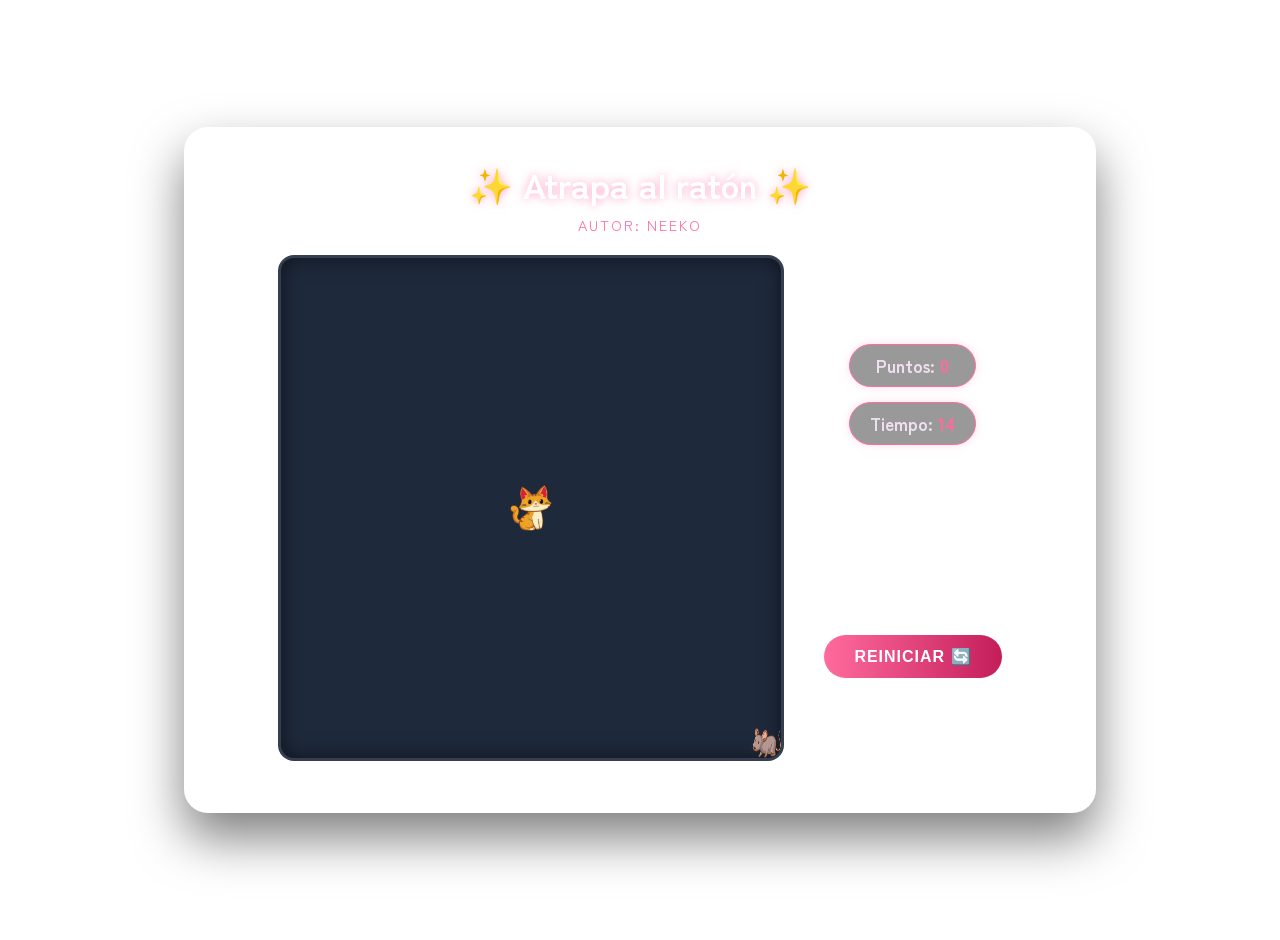
<file: index.html>
<!DOCTYPE html>
<html lang="es">
<head>
  <meta charset="UTF-8">
  <meta name="viewport" content="width=device-width, initial-scale=1.0">
  <title>Juego Cazando</title>
  <link href="https://fonts.googleapis.com/css2?family=Zen+Kaku+Gothic+New:wght@400;700&display=swap" rel="stylesheet">
  <link rel="stylesheet" href="cazando.css">
</head>
<body onload="iniciarJuego()">

  <div class="glass-container">
    <div class="header-titles">
      <h1>✨ Atrapa al ratón ✨</h1>
      <h3>Autor: Neeko</h3>
    </div>

    <div class="game-layout">
      
      <div class="game-board">
        <canvas id="areaJuego" width="500" height="500"></canvas>
      </div>

      <div class="game-sidebar">
        <div class="panel">
          <div class="badge">Puntos: <span id="puntos">0</span></div>
          <div class="badge">Tiempo: <span id="tiempo">15</span></div>
        </div>

        <div class="controles">
          <button class="btn-neo" onclick="moverArriba()">⬆</button>
          <div class="btn-row">
            <button class="btn-neo" onclick="moverIzquierda()">⬅</button>
            <button class="btn-neo" onclick="moverAbajo()">⬇</button>
            <button class="btn-neo" onclick="moverDerecha()">➡</button>
          </div>
          <button class="btn-action" onclick="reiniciarJuego()">REINICIAR 🔄</button>
        </div>
      </div>
      
    </div>

    <p id="mensaje"></p>
  </div>

  <div id="modalJuego" class="modal-overlay">
    <div class="modal-glass">
      <h2 id="modalTitulo">Mensaje</h2>
      <p id="modalTexto"></p>
      <button class="btn-action" onclick="cerrarModal()">Aceptar</button>
    </div>
  </div>

  <script src="utils.js"></script>
  <script src="cazando.js"></script>
  
  <script>
    function mostrarModal(titulo, texto) {
      document.getElementById('modalTitulo').innerText = titulo;
      document.getElementById('modalTexto').innerText = texto;
      document.getElementById('modalJuego').style.display = 'flex';
    }

    function cerrarModal() {
      document.getElementById('modalJuego').style.display = 'none';
    }
  </script>
</body>
</html>
</file>
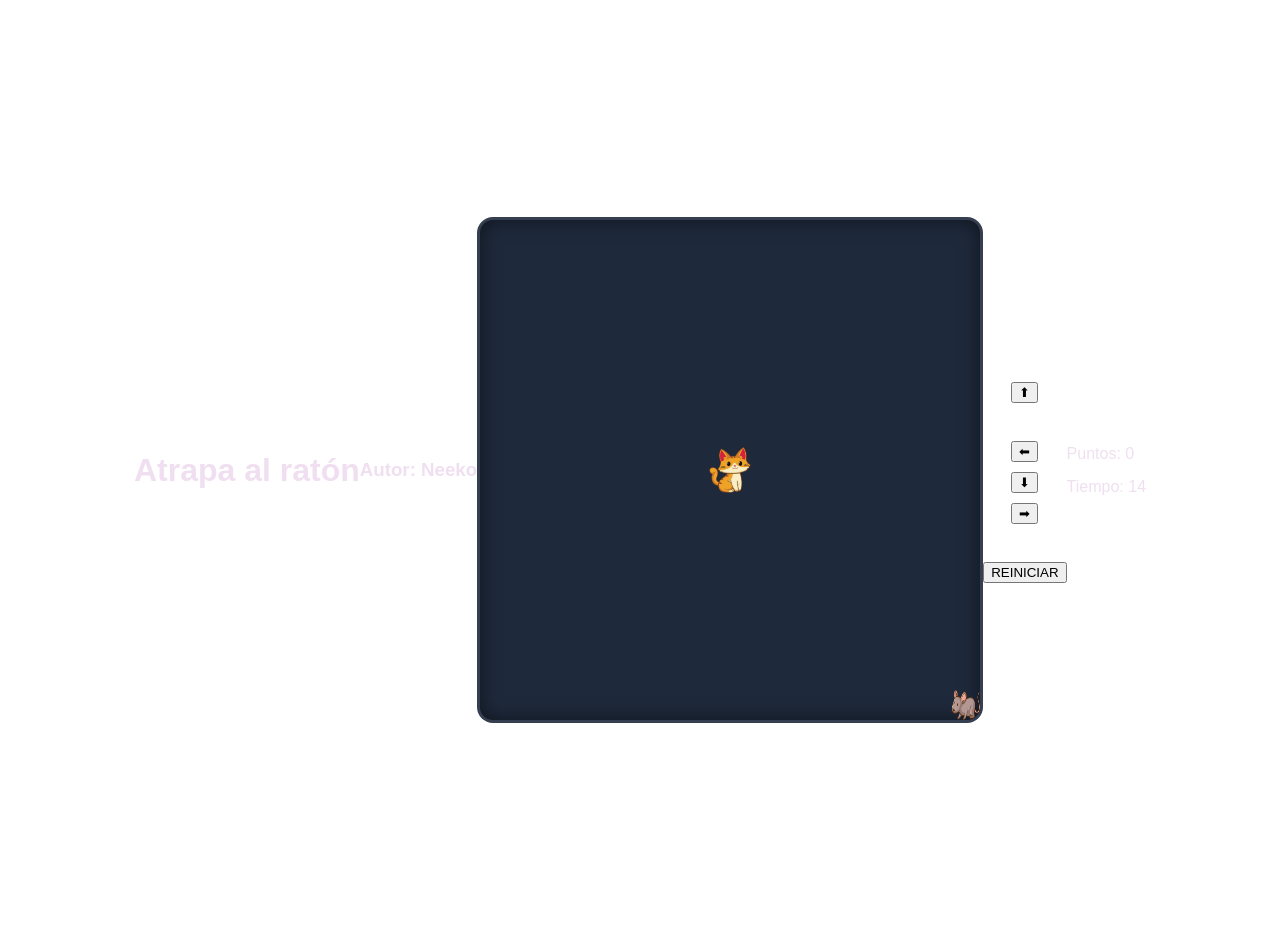
<file: cazando.html>
<!DOCTYPE html>
<html>
<head>
  <title>Juego Cazando</title>
  <link rel="stylesheet" href="cazando.css">
</head>
<body onload="iniciarJuego()">

  <h1>Atrapa al ratón</h1>
  <h3>Autor: Neeko</h3>

  <canvas id="areaJuego" width="500" height="500"></canvas>

  <div class="controles">
    <button onclick="moverArriba()">⬆</button>
    <br>
    <button onclick="moverIzquierda()">⬅</button>
    <button onclick="moverAbajo()">⬇</button>
    <button onclick="moverDerecha()">➡</button>
    <br>
    <button onclick="reiniciarJuego()">REINICIAR</button>
  </div>

  <div class="panel">
    <span>Puntos: <span id="puntos">0</span></span>
    <span>Tiempo: <span id="tiempo">15</span></span>
  </div>

  <p id="mensaje"></p>

  <script src="utils.js"></script>
  <script src="cazando.js"></script>
</body>
</html>
</file>
<file: cazando.css>
/* Variables de tema anime/moderno */
:root {
  --bg-gradient: linear-gradient(135deg, #0f0c29, #302b63, #24243e);
  --glass-bg: rgba(255, 255, 255, 0.08);
  --glass-border: rgba(255, 255, 255, 0.15);
  --accent-pink: #ff6b9d;
  --text-main: #f0dff0;
  --canvas-bg: #1e293b;
}

body {
  margin: 0;
  padding: 20px;
  min-height: 100vh;
  display: flex;
  justify-content: center;
  align-items: center;
  font-family: 'Zen Kaku Gothic New', sans-serif;
  
  /* Se agrega la imagen de fondo desde internet  */
  background-image: url('https://images.unsplash.com/photo-1534447677768-be436bb09401?q=80&w=1920&auto=format&fit=crop');
  background-size: cover;
  background-position: center;
  background-attachment: fixed;
  
  color: var(--text-main);
}

/* Contenedor principal efecto cristal */
.glass-container {
  background: var(--glass-bg);
  backdrop-filter: blur(12px);
  -webkit-backdrop-filter: blur(12px);
  border: 1px solid var(--glass-border);
  border-radius: 24px;
  padding: 30px;
  box-shadow: 0 25px 50px rgba(0, 0, 0, 0.5);
  text-align: center;
  max-width: 850px;
  width: 95%;
}

.header-titles h1 {
  margin: 0 0 5px 0;
  font-size: 2.2rem;
  color: #fff;
  text-shadow: 0 0 10px rgba(255, 107, 157, 0.6);
}

.header-titles h3 {
  margin: 0 0 20px 0;
  color: var(--accent-pink);
  font-weight: 400;
  letter-spacing: 2px;
  text-transform: uppercase;
  font-size: 0.9rem;
}

/* Panel de Puntuación */
.panel {
  display: flex;
  flex-direction: column;
  gap: 15px;
}

.badge {
  background: rgba(0, 0, 0, 0.4);
  border: 1px solid var(--accent-pink);
  padding: 8px 20px;
  border-radius: 50px;
  font-size: 1.1rem;
  font-weight: 700;
  box-shadow: 0 0 10px rgba(255, 107, 157, 0.2);
}

.badge span {
  color: var(--accent-pink);
}

/* Lienzo de juego */
canvas {
  background: var(--canvas-bg);
  border: 3px solid rgba(255, 255, 255, 0.1);
  border-radius: 16px;
  box-shadow: inset 0 0 20px rgba(0, 0, 0, 0.5);
  max-width: 100%;
  height: auto;
}

/* Controles */
.controles {
  margin-top: 25px;
  display: flex;
  flex-direction: column;
  align-items: center;
  gap: 10px;
}

.btn-row {
  display: flex;
  gap: 10px;
}

.btn-neo {
  background: rgba(255, 255, 255, 0.05);
  color: #fff;
  border: 1px solid var(--glass-border);
  border-radius: 12px;
  width: 50px;
  height: 50px;
  font-size: 20px;
  cursor: pointer;
  transition: all 0.2s ease;
}

.btn-neo:hover {
  background: var(--accent-pink);
  transform: translateY(-2px);
  box-shadow: 0 5px 15px rgba(255, 107, 157, 0.4);
}

.btn-action {
  margin-top: 15px;
  background: linear-gradient(90deg, #ff6b9d, #c41e5a);
  color: #fff;
  border: none;
  padding: 12px 30px;
  border-radius: 50px;
  font-size: 1rem;
  font-weight: 700;
  letter-spacing: 1px;
  cursor: pointer;
  transition: transform 0.2s ease, box-shadow 0.2s ease;
}

.btn-action:hover {
  transform: scale(1.05);
  box-shadow: 0 10px 25px rgba(255, 107, 157, 0.5);
}

/* =========================================
   ESTILOS DEL MODAL (Reemplazo del Alert)
   ========================================= */
.modal-overlay {
  display: none;
  position: fixed;
  top: 0; left: 0;
  width: 100%; height: 100%;
  background: rgba(0, 0, 0, 0.7);
  backdrop-filter: blur(8px);
  z-index: 1000;
  justify-content: center;
  align-items: center;
}

.modal-glass {
  background: var(--glass-bg);
  border: 1px solid var(--glass-border);
  padding: 40px;
  border-radius: 24px;
  text-align: center;
  min-width: 300px;
  box-shadow: 0 20px 40px rgba(0,0,0,0.6);
  animation: popIn 0.4s cubic-bezier(0.175, 0.885, 0.32, 1.275);
}

.modal-glass h2 {
  margin-top: 0;
  color: var(--accent-pink);
  font-size: 2rem;
}

.modal-glass p {
  font-size: 1.2rem;
  margin-bottom: 25px;
}

@keyframes popIn {
  0% { opacity: 0; transform: scale(0.8); }
  100% { opacity: 1; transform: scale(1); }
}

.game-layout {
  display: flex;
  flex-direction: row;
  align-items: center;
  justify-content: center;
  gap: 40px; 
  margin-top: 15px;
}

.game-sidebar {
  display: flex;
  flex-direction: column;
  align-items: center;
  justify-content: center;
  gap: 30px;
}

@media (max-width: 800px) {
  .game-layout {
    flex-direction: column;
    gap: 20px;
  }
  
  .panel {
    flex-direction: row;
  }
}
</file>
